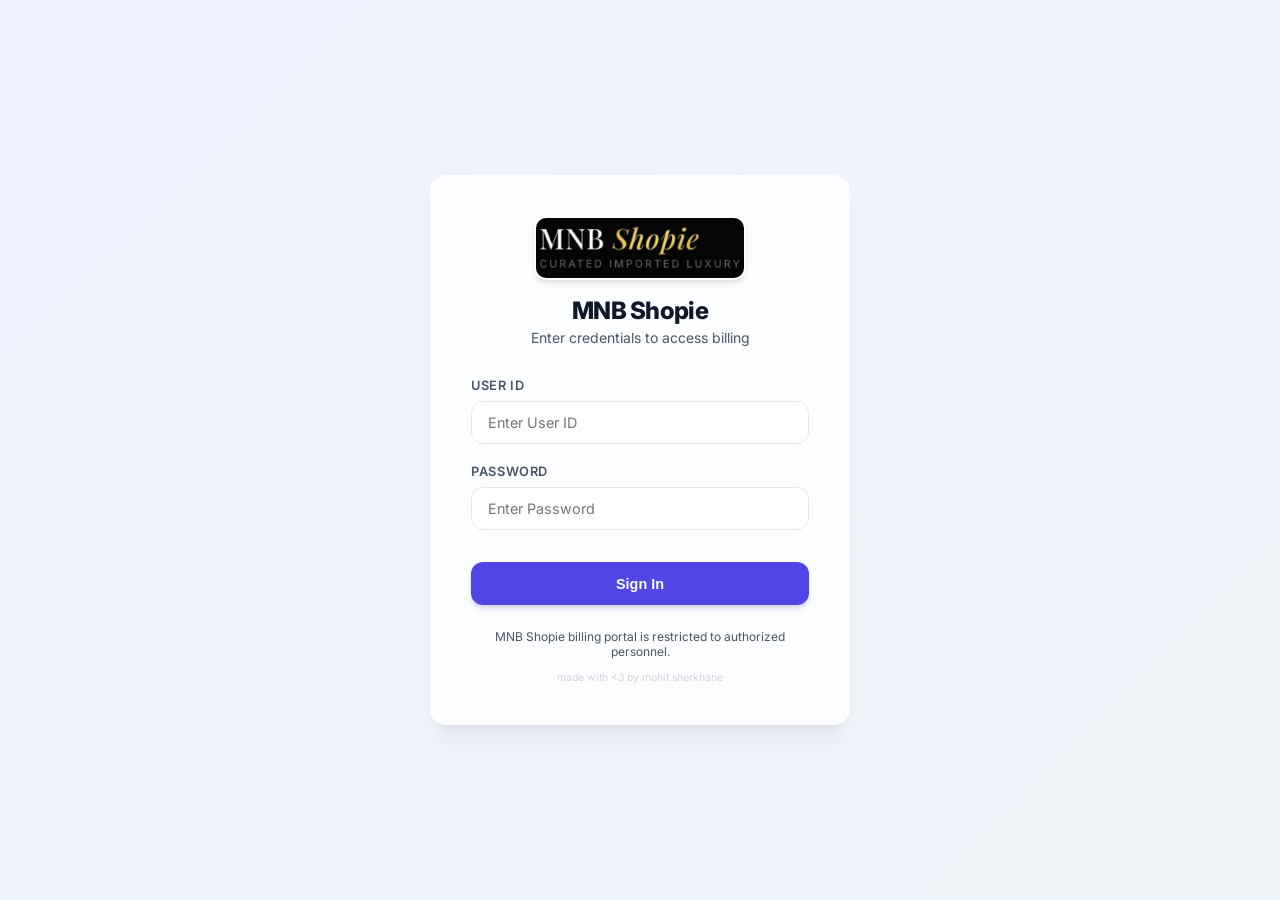
<file: login.html>
<!DOCTYPE html>
<html lang="en">
<head>
    <meta charset="UTF-8">
    <meta name="viewport" content="width=device-width, initial-scale=1.0">
    <title>MNB Shopie — Login</title>
    <link rel="icon" type="image/png" href="image.png">
    <meta name="description" content="Secure login for MNB Shopie billing system.">
    <link rel="preconnect" href="https://fonts.googleapis.com">
    <link rel="preconnect" href="https://fonts.gstatic.com" crossorigin>
    <link href="https://fonts.googleapis.com/css2?family=Inter:wght@400;500;600;700;800&display=swap" rel="stylesheet">
    <style>
        :root {
            --bg-base: #f8fafc;
            --primary: #4f46e5;
            --primary-hover: #4338ca;
            --text-primary: #0f172a;
            --text-secondary: #475569;
            --border-light: #e2e8f0;
            --radius-md: 12px;
            --radius-lg: 16px;
            --shadow-card: 0 4px 6px -1px rgba(0, 0, 0, 0.1), 0 2px 4px -1px rgba(0, 0, 0, 0.06);
            --shadow-hover: 0 10px 15px -3px rgba(0, 0, 0, 0.1), 0 4px 6px -2px rgba(0, 0, 0, 0.05);
            --transition: 0.2s cubic-bezier(0.4, 0, 0.2, 1);
        }

        * {
            box-sizing: border-box;
            margin: 0;
            padding: 0;
        }

        body {
            font-family: 'Inter', system-ui, -apple-system, sans-serif;
            background: linear-gradient(135deg, #eef2ff 0%, #f1f5f9 100%);
            color: var(--text-primary);
            min-height: 100vh;
            display: flex;
            align-items: center;
            justify-content: center;
            padding: 1.5rem;
        }

        .login-container {
            width: 100%;
            max-width: 420px;
            perspective: 1000px;
        }

        .login-card {
            background: rgba(255, 255, 255, 0.85);
            backdrop-filter: blur(12px);
            -webkit-backdrop-filter: blur(12px);
            border: 1px solid rgba(255, 255, 255, 0.7);
            border-radius: var(--radius-lg);
            padding: 2.5rem;
            box-shadow: 0 20px 25px -5px rgba(0, 0, 0, 0.05), 0 10px 10px -5px rgba(0, 0, 0, 0.04);
            animation: cardEntrance 0.6s cubic-bezier(0.16, 1, 0.3, 1) both;
        }

        @keyframes cardEntrance {
            from {
                opacity: 0;
                transform: translateY(20px) scale(0.98);
            }
            to {
                opacity: 1;
                transform: translateY(0) scale(1);
            }
        }

        .brand {
            display: flex;
            flex-direction: column;
            align-items: center;
            text-align: center;
            margin-bottom: 2rem;
        }

        .brand-logo {
            height: 64px;
            width: auto;
            border-radius: var(--radius-md);
            box-shadow: var(--shadow-card);
            margin-bottom: 1rem;
            border: 2px solid white;
        }

        .brand h1 {
            font-size: 1.5rem;
            font-weight: 800;
            letter-spacing: -0.03em;
            color: var(--text-primary);
            margin-bottom: 0.25rem;
        }

        .brand p {
            font-size: 0.875rem;
            color: var(--text-secondary);
        }

        .form-group {
            display: flex;
            flex-direction: column;
            gap: 0.5rem;
            margin-bottom: 1.25rem;
        }

        .form-group label {
            font-size: 0.8rem;
            font-weight: 600;
            color: var(--text-secondary);
            text-transform: uppercase;
            letter-spacing: 0.05em;
        }

        .input-field {
            background: rgba(255, 255, 255, 0.9);
            border: 1px solid var(--border-light);
            color: var(--text-primary);
            padding: 0.75rem 1rem;
            border-radius: var(--radius-md);
            font-size: 0.9rem;
            font-family: inherit;
            transition: var(--transition);
            width: 100%;
        }

        .input-field:focus {
            outline: none;
            border-color: var(--primary);
            box-shadow: 0 0 0 3px rgba(79, 70, 229, 0.15);
            background: #ffffff;
        }

        .btn-submit {
            background: var(--primary);
            color: white;
            border: none;
            padding: 0.85rem;
            border-radius: var(--radius-md);
            font-size: 0.9rem;
            font-weight: 600;
            cursor: pointer;
            width: 100%;
            transition: var(--transition);
            margin-top: 0.5rem;
            box-shadow: 0 4px 6px -1px rgba(79, 70, 229, 0.2), 0 2px 4px -1px rgba(79, 70, 229, 0.1);
        }

        .btn-submit:hover {
            background: var(--primary-hover);
            transform: translateY(-1px);
            box-shadow: 0 10px 15px -3px rgba(79, 70, 229, 0.25), 0 4px 6px -2px rgba(79, 70, 229, 0.15);
        }

        .btn-submit:active {
            transform: translateY(0);
        }

        .error-message {
            background: #fff1f2;
            border: 1px solid rgba(225, 29, 72, 0.15);
            color: #e11d48;
            padding: 0.75rem 1rem;
            border-radius: var(--radius-md);
            font-size: 0.825rem;
            font-weight: 500;
            margin-bottom: 1.25rem;
            display: none;
            text-align: center;
            animation: shake 0.4s ease;
        }

        @keyframes shake {
            0%, 100% { transform: translateX(0); }
            25% { transform: translateX(-5px); }
            75% { transform: translateX(5px); }
        }

        .footer-text {
            text-align: center;
            font-size: 0.75rem;
            color: var(--text-secondary);
            margin-top: 1.5rem;
        }
    </style>
</head>
<body>
    <div class="login-container">
        <div class="login-card">
            <div class="brand">
                <img src="image.png" alt="MNB Shopie Logo" class="brand-logo">
                <h1>MNB Shopie</h1>
                <p>Enter credentials to access billing</p>
            </div>
            
            <div class="error-message" id="errorMsg">Invalid User ID or Password</div>
            
            <form id="loginForm">
                <div class="form-group">
                    <label for="username">User ID</label>
                    <input type="text" id="username" class="input-field" placeholder="Enter User ID" required autocomplete="username">
                </div>
                
                <div class="form-group" style="margin-bottom: 1.5rem;">
                    <label for="password">Password</label>
                    <input type="password" id="password" class="input-field" placeholder="Enter Password" required autocomplete="current-password">
                </div>
                
                <button type="submit" class="btn-submit" id="submitBtn">Sign In</button>
            </form>
            
            <div class="footer-text">
                MNB Shopie billing portal is restricted to authorized personnel.
                <div style="font-size: 0.65rem; opacity: 0.25; margin-top: 0.75rem; text-transform: lowercase;">made with &lt;3 by mohit sherkhane</div>
            </div>
        </div>
    </div>

    <script>
        document.getElementById('loginForm').addEventListener('submit', async (e) => {
            e.preventDefault();
            const submitBtn = document.getElementById('submitBtn');
            const errorMsg = document.getElementById('errorMsg');
            const usernameInput = document.getElementById('username');
            const passwordInput = document.getElementById('password');

            const username = usernameInput.value.trim();
            const password = passwordInput.value;

            submitBtn.textContent = 'Signing in...';
            submitBtn.disabled = true;
            errorMsg.style.display = 'none';

            try {
                const response = await fetch('/api/login', {
                    method: 'POST',
                    headers: { 'Content-Type': 'application/json' },
                    body: JSON.stringify({ username, password })
                });
                
                const data = await response.json();
                
                if (response.ok && data.success) {
                    window.location.href = '/';
                } else {
                    errorMsg.textContent = data.message || 'Invalid User ID or Password';
                    errorMsg.style.display = 'block';
                    passwordInput.value = '';
                    passwordInput.focus();
                }
            } catch (err) {
                console.error(err);
                errorMsg.textContent = 'Server connection failed';
                errorMsg.style.display = 'block';
            } finally {
                submitBtn.textContent = 'Sign In';
                submitBtn.disabled = false;
            }
        });
    </script>
</body>
</html>
</file>
